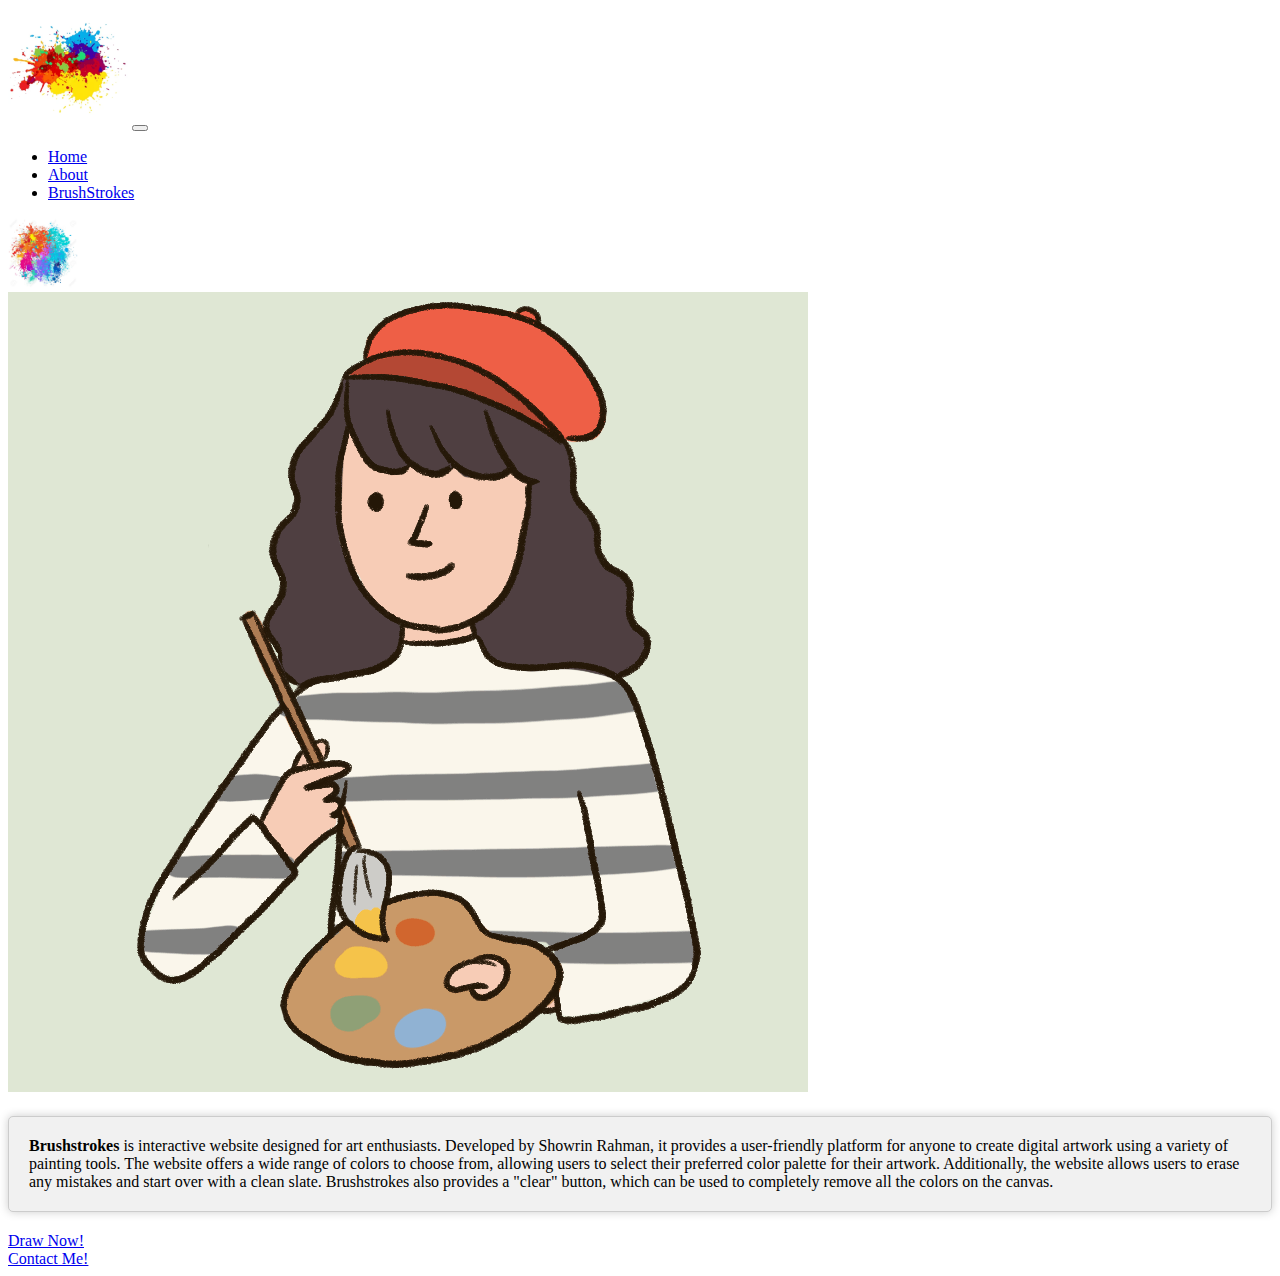
<file: index.html>
<!DOCTYPE html>
<html lang="en">
  <head>
    <meta charset="UTF-8" />
    <meta http-equiv="X-UA-Compatible" content="IE=edge" />
    <meta name="viewport" content="width=device-width, initial-scale=1.0" />
    <link
      rel="stylesheet"
      href="https://cdnjs.cloudflare.com/ajax/libs/font-awesome/4.7.0/css/font-awesome.min.css"
    />
    <link href="https://cdn.jsdelivr.net/npm/bootstrap@5.3.0-alpha1/dist/css/bootstrap.min.css" rel="stylesheet" integrity="sha384-GLhlTQ8iRABdZLl6O3oVMWSktQOp6b7In1Zl3/Jr59b6EGGoI1aFkw7cmDA6j6gD" crossorigin="anonymous">



    <link rel="stylesheet" href="mystyle.css" />
    <title>BrushStrokes</title>
  </head>
  <body>
   
    <div class="header">
         
      <nav class="navbar navbar-expand-lg navbar-light  navigation">
        <div class="container">
          <a class="navbar-brand" href="index.html"><img src="images/logo.avif" width="120px"></a>
          <button class="navbar-toggler" type="button" data-bs-toggle="collapse" data-bs-target="#navbarSupportedContent" aria-controls="navbarSupportedContent" aria-expanded="false" aria-label="Toggle navigation">
            <span class="navbar-toggler-icon"></span>
          </button>
          <div class="collapse navbar-collapse" id="navbarSupportedContent">
            <ul class="mx-auto navbar-nav me-auto mb-2 mb-lg-0">
                <li class="nav-item">
                    <a class="nav-link" href="index.html">Home</a>
                </li>
                <li class="nav-item">
                  <a class="nav-link" href="#about">About</a>
                </li>
              <li class="nav-item">
                <a class="nav-link" href="drawing.html">BrushStrokes</a>
              </li>
      
    
  
  
            </ul>
  
          </div>
          <a class="navbar-brand d-lg-block d-none" href="drawing.html"><img src="images/logo2.jpg" width="70px"></a>
        </div>
      </nav>
    </nav>
   
   
   

 <section class="paint">
<div class="container">
<div class="row">
<div class="col-md-6">
<img src="images/final-rainbow.gif" class="img-fluid">

</div>
<div class="col-md-6">
  <p id="about"><b>Brushstrokes</b> is  interactive website designed for art enthusiasts. Developed by Showrin Rahman, it provides a user-friendly platform for anyone to create digital artwork using a variety of painting tools.
    The website offers a wide range of colors to choose from, allowing users to select their preferred color palette for their artwork. Additionally, the website allows users to erase any mistakes and start over with a clean slate.
     Brushstrokes also provides a "clear" button, which can be used to completely remove all the colors on the canvas.</p>

     <div class="row">
        <div class="col-md-3">
          <a href="drawing.html" class="btn btn-success">Draw Now!</a>
        </div>

        <div class="col-md-3">
          <a href="https://www.linkedin.com/in/showrin-rahman-36a902227/" class="btn btn-success">Contact Me!</a>
        </div>
     </div>
  </div>

</div>
 </section>
   
   

 

<script src="https://cdn.jsdelivr.net/npm/@popperjs/core@2.11.6/dist/umd/popper.min.js" integrity="sha384-oBqDVmMz9ATKxIep9tiCxS/Z9fNfEXiDAYTujMAeBAsjFuCZSmKbSSUnQlmh/jp3" crossorigin="anonymous"></script>
<script src="https://cdn.jsdelivr.net/npm/bootstrap@5.3.0-alpha1/dist/js/bootstrap.min.js" integrity="sha384-mQ93GR66B00ZXjt0YO5KlohRA5SY2XofN4zfuZxLkoj1gXtW8ANNCe9d5Y3eG5eD" crossorigin="anonymous"></script>
</body>
</html>
</file>
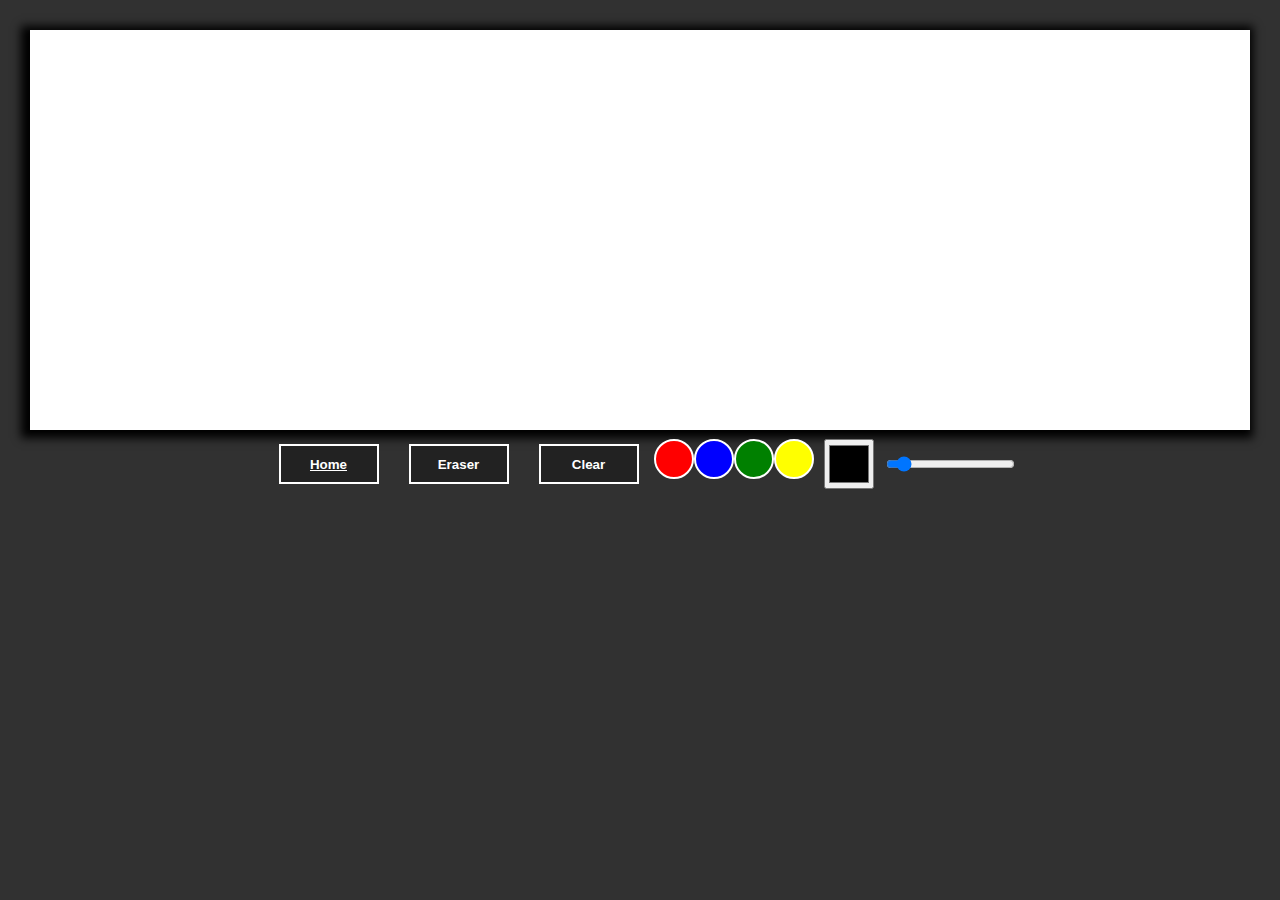
<file: drawing.html>
<!DOCTYPE html>
<html lang="en">
  <head>
    <meta charset="utf-8" />
    <meta name="viewport" content="width=device-width, initial-scale=1" />
    <title>BrushStrokes</title>
    <link rel="stylesheet" href="styles.css" />
  </head>
  <body>
    <div class="field">
      <canvas id="canvas"></canvas>

      <div class="tools">
        <button class="button">
          <a
            href="index.html"
            style="
      
              color: white;
  
            "
            >Home</a
          >
        </button>

        <button type="button" onClick="eraseCanvas()" class="button">
          Eraser
        </button>
        <button type="button" onClick="clearCanvas()" class="button">
          Clear
        </button>

        <div
          onclick="change_color(this)"
          class="color-field"
          style="background: red"
        ></div>
        <div
          onclick="change_color(this)"
          class="color-field"
          style="background: blue"
        ></div>
        <div
          onclick="change_color(this)"
          class="color-field"
          style="background: green"
        ></div>
        <div
          onclick="change_color(this)"
          class="color-field"
          style="background: yellow"
        ></div>

        <input
          onInput="draw_color= this.value"
          type="color"
          class="color-picker"
        />
        <input
          onInput="draw_width=this.value"
          type="range"
          class="pen-range"
          min="1"
          max="100"
          value="10"
        />
      </div>
    </div>

    <script src="main.js"></script>
  </body>
</html>
</file>
<file: mystyle.css>
#about {
  background-color: #f1f1f1;
  padding: 20px;
  margin-top: 20px;
  margin-bottom: 20px;
  border-radius: 5px;
  border: 1px solid #ccc;
  box-shadow: 0 0 10px #ccc;
}
</file>
<file: styles.css>
@import url("https://fonts.googleapis.com/css?family=Mukta");

body {
  background-color: #313131;
  font-family: "Mukta";
  font-size: 16px;
  margin: 0;
  padding: 30px;
}

canvas {
  box-shadow: -3px 2px 9px 6px black;
  cursor: pointer;
}
.tools {
  display: flex;
  justify-content: center;
  flex-direction: row;
}

.tools .color-field {
  height: 40px;
  width: 40px;
  min-width: 40px;
  min-height: 40px;
  cursor: pointer;
  display: inline-block;
  cursor: pointer;
  box-sizing: border-box;
  border-radius: 50%;
  border: 2px solid #fff;
}
.tools .button {
  align-self: center;
  width: 100px;
  height: 40px;
  border: 2px solid #fff;
  cursor: pointer;
  color: #fff;
  background-color: #222;
  font-weight: bold;
  margin: 0 15px;
}

.color-picker {
  align-self: center;
  margin: 0 10px;
  height: 50px;
}
</file>
